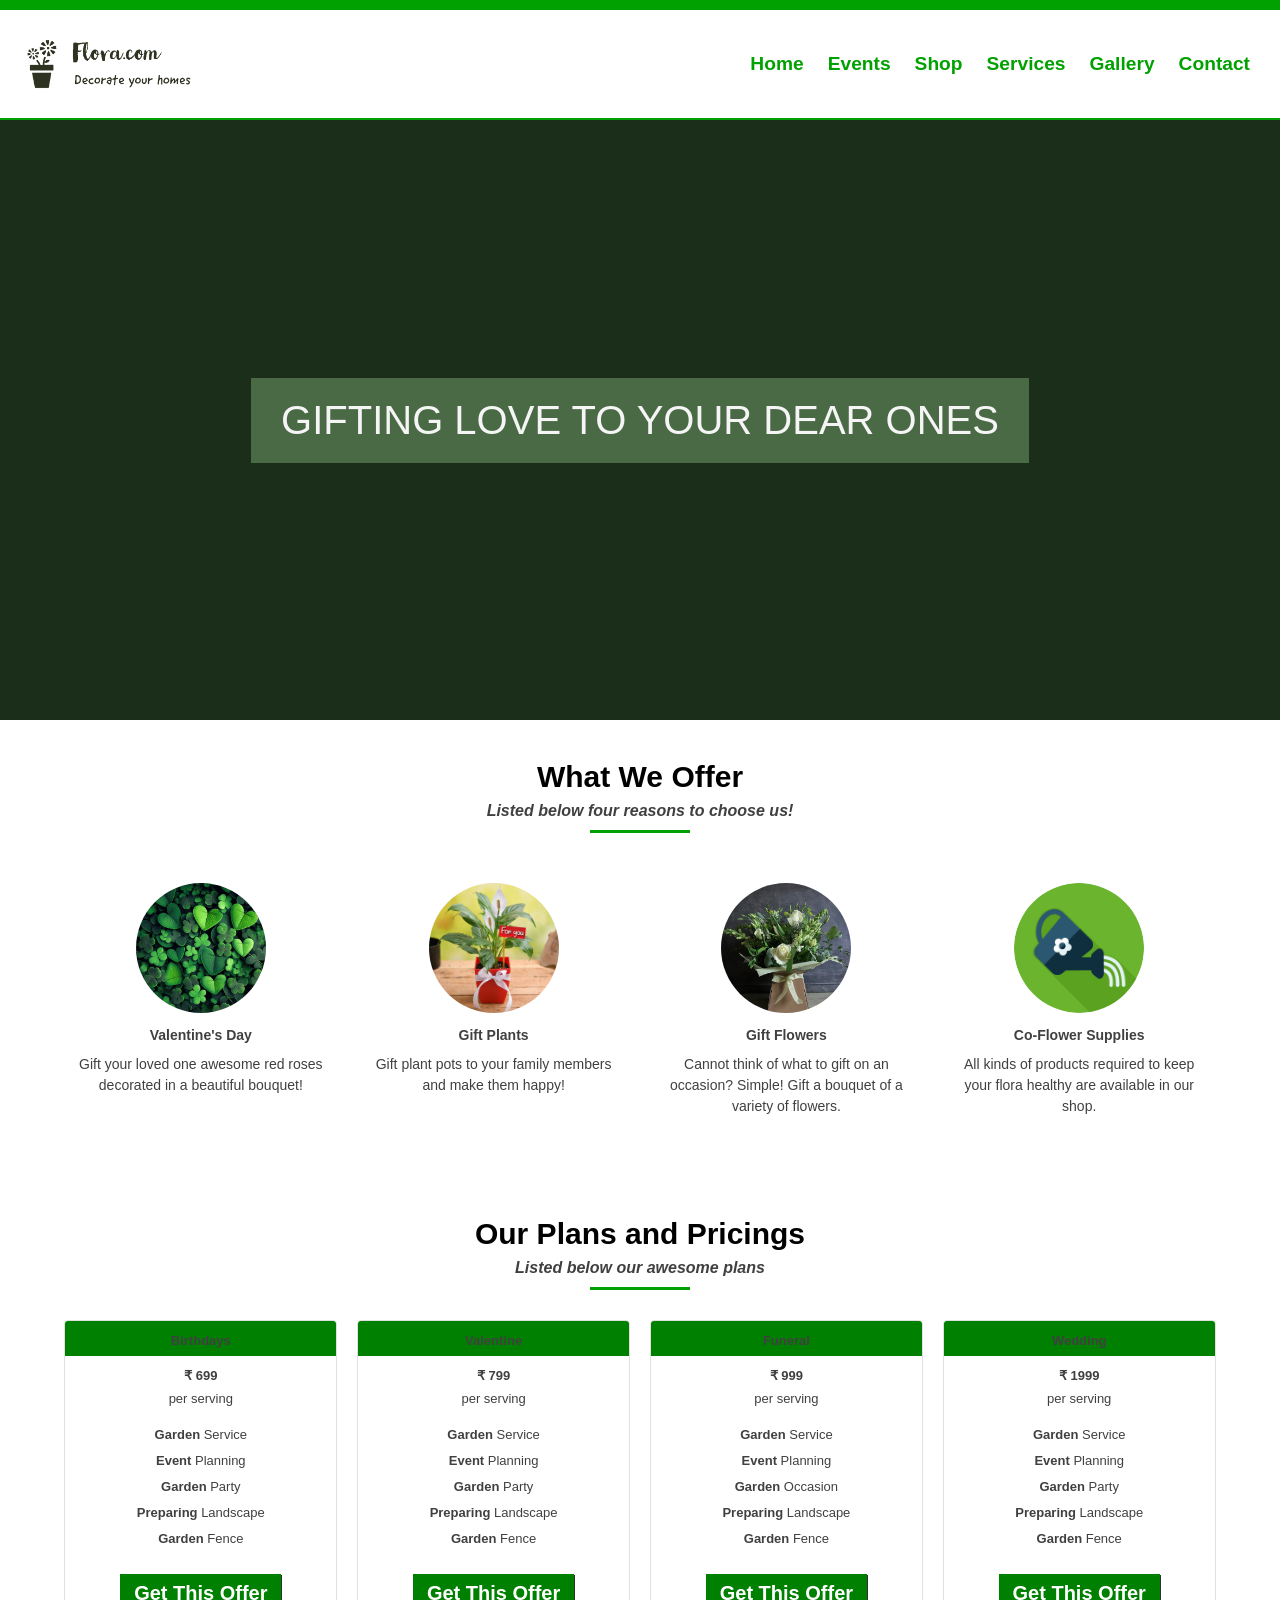
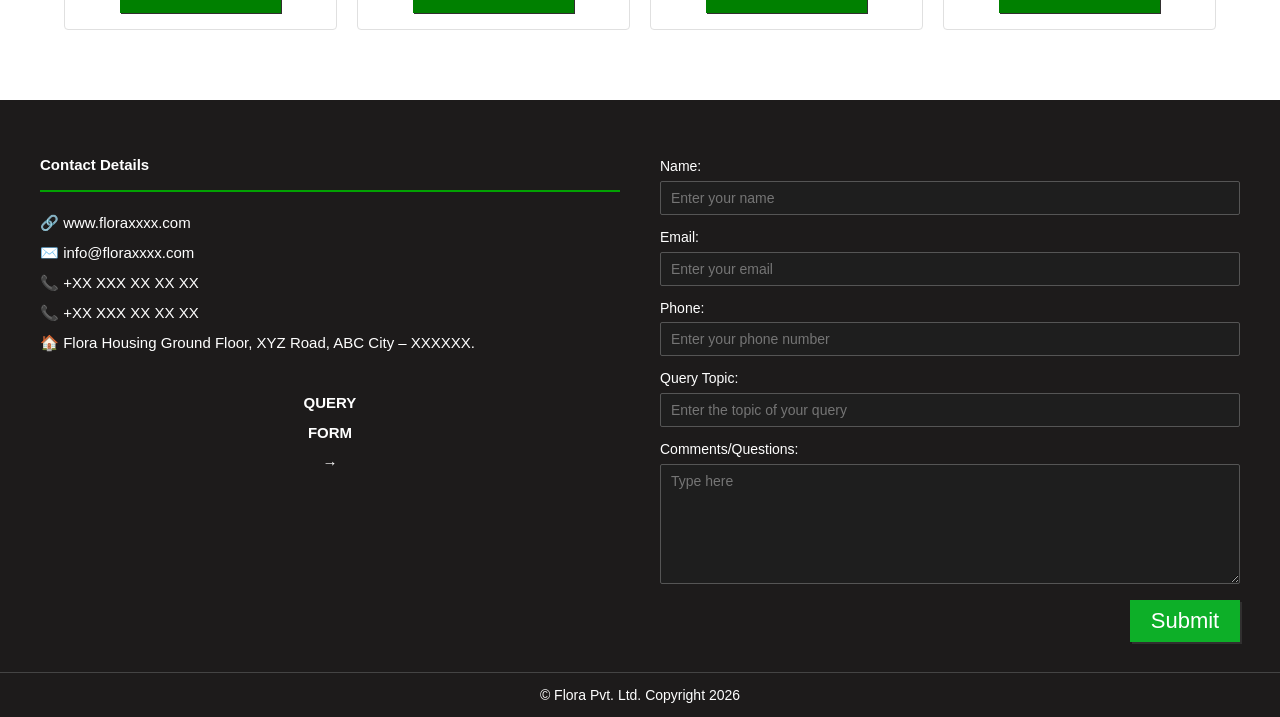
<file: index.html>
<!DOCTYPE html>
<html lang="en">
<head>
  <meta charset="UTF-8">
  <meta name="viewport" content="width=device-width, initial-scale=1.0">
  <meta name="description" content="Flora – Gifting love to your dear ones. Flowers, plants, and floral services for every occasion.">
  <meta name="keywords" content="flowers, plants, bouquets, floral arrangements, gifts, events, wedding flowers, valentine flowers">
  <meta name="author" content="Flora">
  
  <!-- Open Graph / Facebook -->
  <meta property="og:type" content="website">
  <meta property="og:url" content="https://flora.com/">
  <meta property="og:title" content="Flora – Gifting Love to Your Dear Ones">
  <meta property="og:description" content="Beautiful flowers, plants, and floral services for every occasion. Valentine's Day, weddings, birthdays, and more.">
  <meta property="og:image" content="https://flora.com/cover.jpg">
  
  <!-- Twitter -->
  <meta property="twitter:card" content="summary_large_image">
  <meta property="twitter:url" content="https://flora.com/">
  <meta property="twitter:title" content="Flora – Gifting Love to Your Dear Ones">
  <meta property="twitter:description" content="Beautiful flowers, plants, and floral services for every occasion.">
  <meta property="twitter:image" content="https://flora.com/cover.jpg">
  
  <!-- Favicon -->
  <link rel="icon" type="image/png" href="logo_transparent.png">
  
  <title>Flora – Homepage</title>
  <link rel="stylesheet" href="flowerstyle.css">
</head>
<body>

  <!-- Green accent bar -->
  <div class="greentop-bar"></div>

  <!-- Top Navigation -->
  <header class="top-bar">
    <a href="index.html">
      <img class="logo" src="logo_transparent.png" alt="Flora Logo">
    </a>
    <nav>
      <ul class="tabs">
        <li><a href="index.html">Home</a></li>
        <li><a href="flowerevents.html">Events</a></li>
        <li><a href="flowershop.html">Shop</a></li>
        <li><a href="#services">Services</a></li>
        <li><a href="flowergallery.html">Gallery</a></li>
        <li><a href="#contact">Contact</a></li>
      </ul>
    </nav>
    <button class="hamburger" id="hamburger" aria-label="Open menu" aria-expanded="false">
      <span></span>
      <span></span>
      <span></span>
    </button>
  </header>

  <!-- Mobile Nav Drawer -->
  <nav class="mobile-nav" id="mobileNav" aria-hidden="true">
    <ul>
      <li><a href="index.html" onclick="closeMenu()">Home</a></li>
      <li><a href="flowerevents.html" onclick="closeMenu()">Events</a></li>
      <li><a href="flowershop.html" onclick="closeMenu()">Shop</a></li>
      <li><a href="#services" onclick="closeMenu()">Services</a></li>
      <li><a href="flowergallery.html" onclick="closeMenu()">Gallery</a></li>
      <li><a href="#contact" onclick="closeMenu()">Contact</a></li>
    </ul>
  </nav>

  <!-- Page Body -->
  <div class="page-content">

    <!-- Hero Video -->
    <section class="hero">
      <video autoplay loop muted playsinline>
        <source src="videg.mp4" type="video/mp4">
      </video>
      <div class="hero-overlay">
        <div class="centered">GIFTING LOVE TO YOUR DEAR ONES</div>
      </div>
    </section>

    <!-- What We Offer -->
    <section id="services">
      <div class="section-heading offer-top">
        <p class="o1">What We Offer</p>
        <p class="o2">Listed below four reasons to choose us!</p>
        <hr class="smol-hr">
      </div>

      <div class="card-holder">
        <div class="card">
          <img src="icon_01.png" alt="Valentine's Day flowers">
          <p class="card-head">Valentine's Day</p>
          <p>Gift your loved one awesome red roses decorated in a beautiful bouquet!</p>
        </div>
        <div class="card">
          <img src="icon_02.png" alt="Gift Plants">
          <p class="card-head">Gift Plants</p>
          <p>Gift plant pots to your family members and make them happy!</p>
        </div>
        <div class="card">
          <img src="icon_03.png" alt="Gift Flowers">
          <p class="card-head">Gift Flowers</p>
          <p>Cannot think of what to gift on an occasion? Simple! Gift a bouquet of a variety of flowers.</p>
        </div>
        <div class="card">
          <img src="icon_04.png" alt="Co-Flower Supplies">
          <p class="card-head">Co-Flower Supplies</p>
          <p>All kinds of products required to keep your flora healthy are available in our shop.</p>
        </div>
      </div>
    </section>

    <!-- Pricing -->
    <section>
      <div class="section-heading">
        <p class="o1">Our Plans and Pricings</p>
        <p class="o2">Listed below our awesome plans</p>
        <hr class="smol-hr">
      </div>

      <div class="card-holder" style="padding-top: 30px;">
        <div class="cardd">
          <p class="plan-name">Birthdays</p>
          <p class="money">₹ 699</p>
          <p>per serving</p>
          <p class="cardd-body">
            <b>Garden</b> Service<br>
            <b>Event</b> Planning<br>
            <b>Garden</b> Party<br>
            <b>Preparing</b> Landscape<br>
            <b>Garden</b> Fence
          </p>
          <button class="cardd-btn" onclick="confirmOffer()">Get This Offer</button>
        </div>
        <div class="cardd">
          <p class="plan-name">Valentine</p>
          <p class="money">₹ 799</p>
          <p>per serving</p>
          <p class="cardd-body">
            <b>Garden</b> Service<br>
            <b>Event</b> Planning<br>
            <b>Garden</b> Party<br>
            <b>Preparing</b> Landscape<br>
            <b>Garden</b> Fence
          </p>
          <button class="cardd-btn" onclick="confirmOffer()">Get This Offer</button>
        </div>
        <div class="cardd">
          <p class="plan-name">Funeral</p>
          <p class="money">₹ 999</p>
          <p>per serving</p>
          <p class="cardd-body">
            <b>Garden</b> Service<br>
            <b>Event</b> Planning<br>
            <b>Garden</b> Occasion<br>
            <b>Preparing</b> Landscape<br>
            <b>Garden</b> Fence
          </p>
          <button class="cardd-btn" onclick="confirmOffer()">Get This Offer</button>
        </div>
        <div class="cardd">
          <p class="plan-name">Wedding</p>
          <p class="money">₹ 1999</p>
          <p>per serving</p>
          <p class="cardd-body">
            <b>Garden</b> Service<br>
            <b>Event</b> Planning<br>
            <b>Garden</b> Party<br>
            <b>Preparing</b> Landscape<br>
            <b>Garden</b> Fence
          </p>
          <button class="cardd-btn" onclick="confirmOffer()">Get This Offer</button>
        </div>
      </div>
    </section>

    <!-- Contact / Footer -->
    <footer id="contact">
      <div class="end">
        <div class="end-block">
          <p class="contact">Contact Details</p>
          <p>
            🔗 www.floraxxxx.com<br>
            ✉️ info@floraxxxx.com<br>
            📞 +XX XXX XX XX XX<br>
            📞 +XX XXX XX XX XX<br>
            🏠 Flora Housing Ground Floor, XYZ Road, ABC City – XXXXXX.
          </p>
          <p class="large-txt">QUERY<br>FORM<br>→</p>
        </div>
        <div class="end-block">
          <div class="frm">
            <p>Name:</p>
            <input type="text" placeholder="Enter your name" required>
            <p>Email:</p>
            <input type="email" placeholder="Enter your email" required>
            <p>Phone:</p>
            <input type="tel" placeholder="Enter your phone number" required>
            <p>Query Topic:</p>
            <input type="text" placeholder="Enter the topic of your query" required>
            <p>Comments/Questions:</p>
            <textarea rows="6" placeholder="Type here"></textarea>
            <button class="frm-btn" onclick="submitForm()">Submit</button>
          </div>
        </div>
      </div>
      <div class="copyright">
        <p>© Flora Pvt. Ltd. Copyright 2026</p>
      </div>
    </footer>

  </div><!-- end .page-content -->

  <!-- Coming Soon Modal -->
  <div id="comingSoonModal" class="modal">
    <div class="modal-content">
      <div class="modal-header">
        <h2 id="modalTitle" class="modal-title">Coming Soon</h2>
        <button class="modal-close" onclick="closeModal()" aria-label="Close modal">&times;</button>
      </div>
      <div class="modal-body">
        <p id="modalMessage">This feature is coming soon!</p>
      </div>
      <div class="modal-footer">
        <button class="modal-btn" onclick="closeModal()">Got it!</button>
      </div>
    </div>
  </div>

  <script src="flora.js"></script>
</body>
</html>
</file>
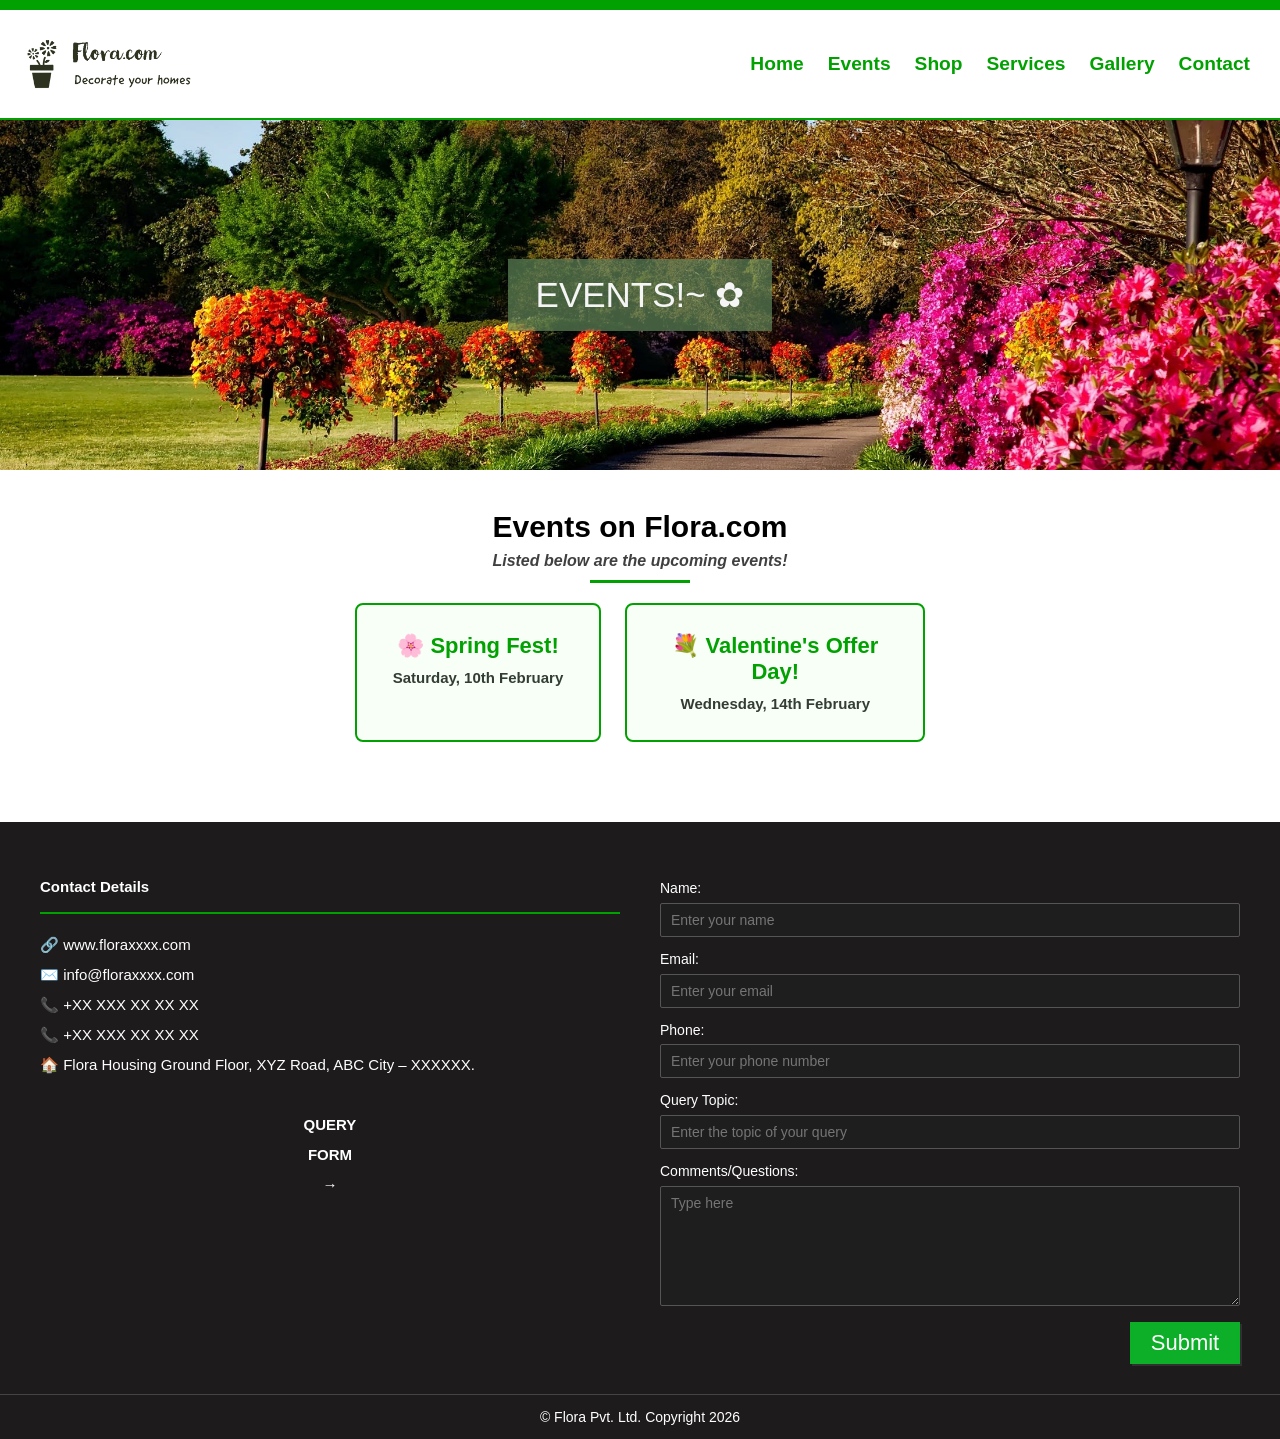
<file: flowerevents.html>
<!DOCTYPE html>
<html lang="en">
<head>
  <meta charset="UTF-8">
  <meta name="viewport" content="width=device-width, initial-scale=1.0">
  <meta name="description" content="Flora – Upcoming floral events and offers.">
  <meta name="keywords" content="flower events, spring fest, valentine's day, floral offers">
  
  <!-- Open Graph / Facebook -->
  <meta property="og:type" content="website">
  <meta property="og:title" content="Flora – Upcoming Events">
  <meta property="og:description" content="Check out our upcoming floral events and special offers.">
  
  <!-- Favicon -->
  <link rel="icon" type="image/png" href="logo_transparent.png">
  
  <title>Flora – Events</title>
  <link rel="stylesheet" href="flowerstyle.css">
</head>
<body>

  <div class="greentop-bar"></div>

  <header class="top-bar">
    <a href="index.html">
      <img class="logo" src="logo_transparent.png" alt="Flora Logo">
    </a>
    <nav>
      <ul class="tabs">
        <li><a href="index.html">Home</a></li>
        <li><a href="flowerevents.html">Events</a></li>
        <li><a href="flowershop.html">Shop</a></li>
        <li><a href="index.html#services">Services</a></li>
        <li><a href="flowergallery.html">Gallery</a></li>
        <li><a href="#contact">Contact</a></li>
      </ul>
    </nav>
    <button class="hamburger" id="hamburger" aria-label="Open menu" aria-expanded="false">
      <span></span>
      <span></span>
      <span></span>
    </button>
  </header>

  <nav class="mobile-nav" id="mobileNav" aria-hidden="true">
    <ul>
      <li><a href="index.html" onclick="closeMenu()">Home</a></li>
      <li><a href="flowerevents.html" onclick="closeMenu()">Events</a></li>
      <li><a href="flowershop.html" onclick="closeMenu()">Shop</a></li>
      <li><a href="index.html#services" onclick="closeMenu()">Services</a></li>
      <li><a href="flowergallery.html" onclick="closeMenu()">Gallery</a></li>
      <li><a href="#contact" onclick="closeMenu()">Contact</a></li>
    </ul>
  </nav>

  <div class="page-content">

    <!-- Cover Image -->
    <section class="cover-hero">
      <img src="cover1.jpg" alt="Events cover">
      <div class="cover-overlay">
        <div class="centered1">EVENTS!~ ✿</div>
      </div>
    </section>

    <!-- Events Section -->
    <section>
      <div class="section-heading" style="padding-top: 40px;">
        <p class="o1">Events on Flora.com</p>
        <p class="o2">Listed below are the upcoming events!</p>
        <hr class="smol-hr">
      </div>

      <div class="event-cards">
        <div class="event-card">
          <h3>🌸 Spring Fest!</h3>
          <p>Saturday, 10th February</p>
        </div>
        <div class="event-card">
          <h3>💐 Valentine's Offer Day!</h3>
          <p>Wednesday, 14th February</p>
        </div>
      </div>
    </section>

    <!-- Contact / Footer -->
    <footer id="contact">
      <div class="end">
        <div class="end-block">
          <p class="contact">Contact Details</p>
          <p>
            🔗 www.floraxxxx.com<br>
            ✉️ info@floraxxxx.com<br>
            📞 +XX XXX XX XX XX<br>
            📞 +XX XXX XX XX XX<br>
            🏠 Flora Housing Ground Floor, XYZ Road, ABC City – XXXXXX.
          </p>
          <p class="large-txt">QUERY<br>FORM<br>→</p>
        </div>
        <div class="end-block">
          <div class="frm">
            <p>Name:</p>
            <input type="text" placeholder="Enter your name" required>
            <p>Email:</p>
            <input type="email" placeholder="Enter your email" required>
            <p>Phone:</p>
            <input type="tel" placeholder="Enter your phone number" required>
            <p>Query Topic:</p>
            <input type="text" placeholder="Enter the topic of your query" required>
            <p>Comments/Questions:</p>
            <textarea rows="6" placeholder="Type here"></textarea>
            <button class="frm-btn" onclick="submitForm()">Submit</button>
          </div>
        </div>
      </div>
      <div class="copyright">
        <p>© Flora Pvt. Ltd. Copyright 2026</p>
      </div>
    </footer>

  </div>

  <!-- Coming Soon Modal -->
  <div id="comingSoonModal" class="modal">
    <div class="modal-content">
      <div class="modal-header">
        <h2 id="modalTitle" class="modal-title">Coming Soon</h2>
        <button class="modal-close" onclick="closeModal()" aria-label="Close modal">&times;</button>
      </div>
      <div class="modal-body">
        <p id="modalMessage">This feature is coming soon!</p>
      </div>
      <div class="modal-footer">
        <button class="modal-btn" onclick="closeModal()">Got it!</button>
      </div>
    </div>
  </div>

  <script src="flora.js"></script>
</body>
</html>
</file>
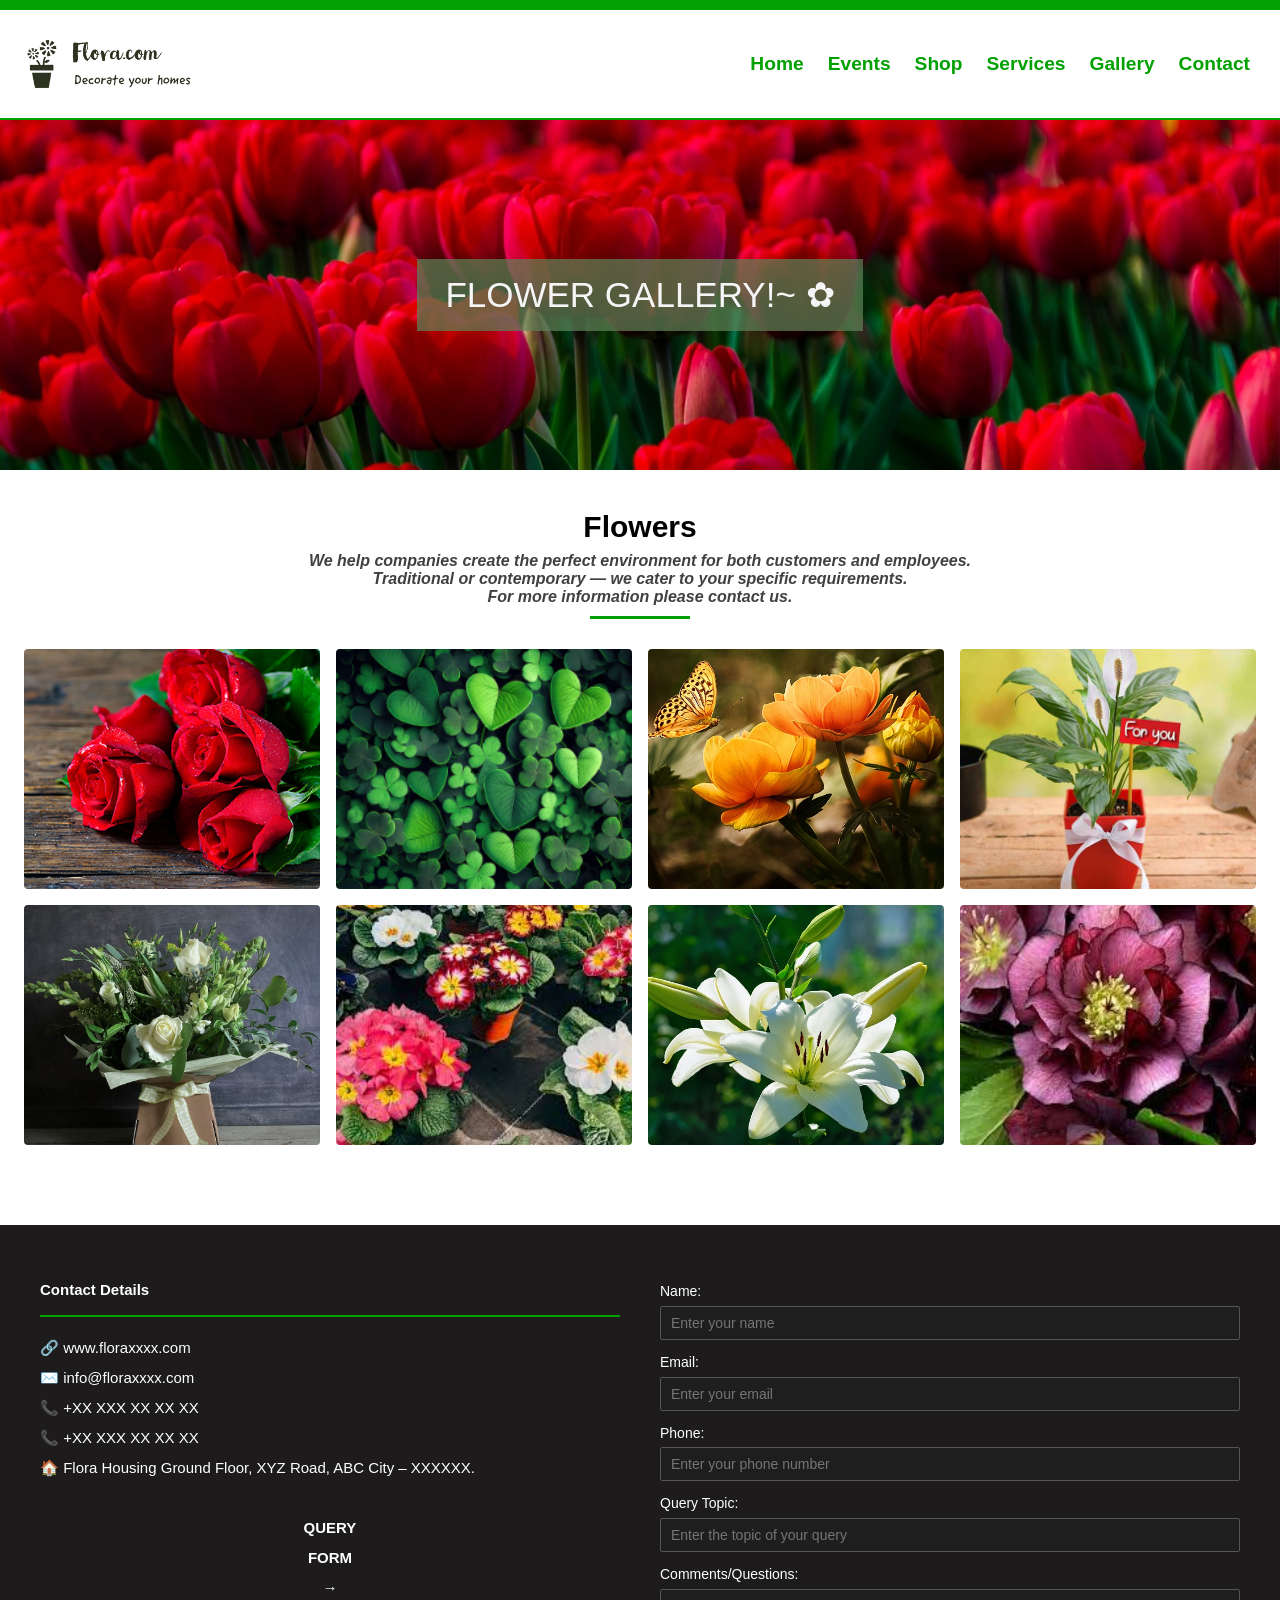
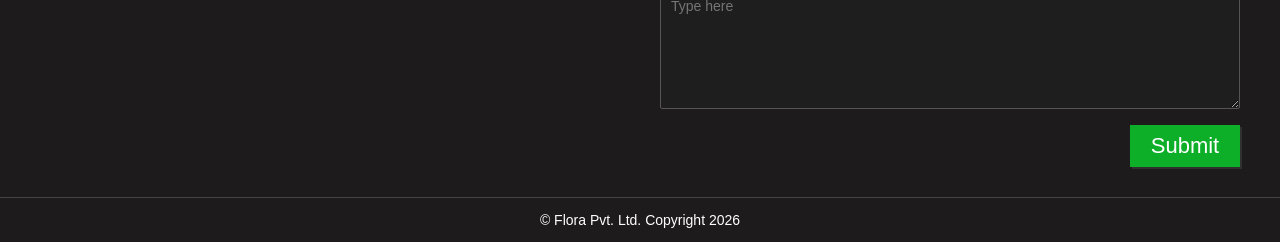
<file: flowergallery.html>
<!DOCTYPE html>
<html lang="en">
<head>
  <meta charset="UTF-8">
  <meta name="viewport" content="width=device-width, initial-scale=1.0">
  <meta name="description" content="Flora – Flower gallery showcasing our beautiful arrangements.">
  <meta name="keywords" content="flower gallery, floral arrangements, bouquet photos, flower designs">
  
  <!-- Open Graph / Facebook -->
  <meta property="og:type" content="website">
  <meta property="og:title" content="Flora – Flower Gallery">
  <meta property="og:description" content="Browse our beautiful collection of floral arrangements and designs.">
  
  <!-- Favicon -->
  <link rel="icon" type="image/png" href="logo_transparent.png">
  
  <title>Flora – Gallery</title>
  <link rel="stylesheet" href="flowerstyle.css">
</head>
<body>

  <div class="greentop-bar"></div>

  <header class="top-bar">
    <a href="index.html">
      <img class="logo" src="logo_transparent.png" alt="Flora Logo">
    </a>
    <nav>
      <ul class="tabs">
        <li><a href="index.html">Home</a></li>
        <li><a href="flowerevents.html">Events</a></li>
        <li><a href="flowershop.html">Shop</a></li>
        <li><a href="index.html#services">Services</a></li>
        <li><a href="flowergallery.html">Gallery</a></li>
        <li><a href="#contact">Contact</a></li>
      </ul>
    </nav>
    <button class="hamburger" id="hamburger" aria-label="Open menu" aria-expanded="false">
      <span></span>
      <span></span>
      <span></span>
    </button>
  </header>

  <nav class="mobile-nav" id="mobileNav" aria-hidden="true">
    <ul>
      <li><a href="index.html" onclick="closeMenu()">Home</a></li>
      <li><a href="flowerevents.html" onclick="closeMenu()">Events</a></li>
      <li><a href="flowershop.html" onclick="closeMenu()">Shop</a></li>
      <li><a href="index.html#services" onclick="closeMenu()">Services</a></li>
      <li><a href="flowergallery.html" onclick="closeMenu()">Gallery</a></li>
      <li><a href="#contact" onclick="closeMenu()">Contact</a></li>
    </ul>
  </nav>

  <div class="page-content">

    <!-- Cover Image -->
    <section class="cover-hero">
      <img src="cover2.jpg" alt="Gallery cover">
      <div class="cover-overlay">
        <div class="centered1">FLOWER GALLERY!~ ✿</div>
      </div>
    </section>

    <!-- Gallery Intro -->
    <section>
      <div class="section-heading" style="padding-top: 40px;">
        <p class="o1">Flowers</p>
        <p class="o2">
          We help companies create the perfect environment for both customers and employees.<br>
          Traditional or contemporary — we cater to your specific requirements.<br>
          For more information please contact us.
        </p>
        <hr class="smol-hr">
      </div>

      <!-- Gallery Grid -->
      <div class="gallery-grid">
        <img src="f2.jpeg" alt="Flower arrangement 1">
        <img src="icon_01.png" alt="Valentine flowers">
        <img src="f1.jpg" alt="Flower arrangement 2">
        <img src="icon_02.png" alt="Gift plants">
        <img src="icon_03.png" alt="Gift flowers">
        <img src="f3.jpeg" alt="Flower arrangement 3">
        <img src="f5.jpg" alt="Flower arrangement 4">
        <img src="f4.jpeg" alt="Flower arrangement 5">
      </div>
    </section>

    <!-- Contact / Footer -->
    <footer id="contact">
      <div class="end">
        <div class="end-block">
          <p class="contact">Contact Details</p>
          <p>
            🔗 www.floraxxxx.com<br>
            ✉️ info@floraxxxx.com<br>
            📞 +XX XXX XX XX XX<br>
            📞 +XX XXX XX XX XX<br>
            🏠 Flora Housing Ground Floor, XYZ Road, ABC City – XXXXXX.
          </p>
          <p class="large-txt">QUERY<br>FORM<br>→</p>
        </div>
        <div class="end-block">
          <div class="frm">
            <p>Name:</p>
            <input type="text" placeholder="Enter your name" required>
            <p>Email:</p>
            <input type="email" placeholder="Enter your email" required>
            <p>Phone:</p>
            <input type="tel" placeholder="Enter your phone number" required>
            <p>Query Topic:</p>
            <input type="text" placeholder="Enter the topic of your query" required>
            <p>Comments/Questions:</p>
            <textarea rows="6" placeholder="Type here"></textarea>
            <button class="frm-btn" onclick="submitForm()">Submit</button>
          </div>
        </div>
      </div>
      <div class="copyright">
        <p>© Flora Pvt. Ltd. Copyright 2026</p>
      </div>
    </footer>

  </div>

  <!-- Coming Soon Modal -->
  <div id="comingSoonModal" class="modal">
    <div class="modal-content">
      <div class="modal-header">
        <h2 id="modalTitle" class="modal-title">Coming Soon</h2>
        <button class="modal-close" onclick="closeModal()" aria-label="Close modal">&times;</button>
      </div>
      <div class="modal-body">
        <p id="modalMessage">This feature is coming soon!</p>
      </div>
      <div class="modal-footer">
        <button class="modal-btn" onclick="closeModal()">Got it!</button>
      </div>
    </div>
  </div>

  <script src="flora.js"></script>
</body>
</html>
</file>
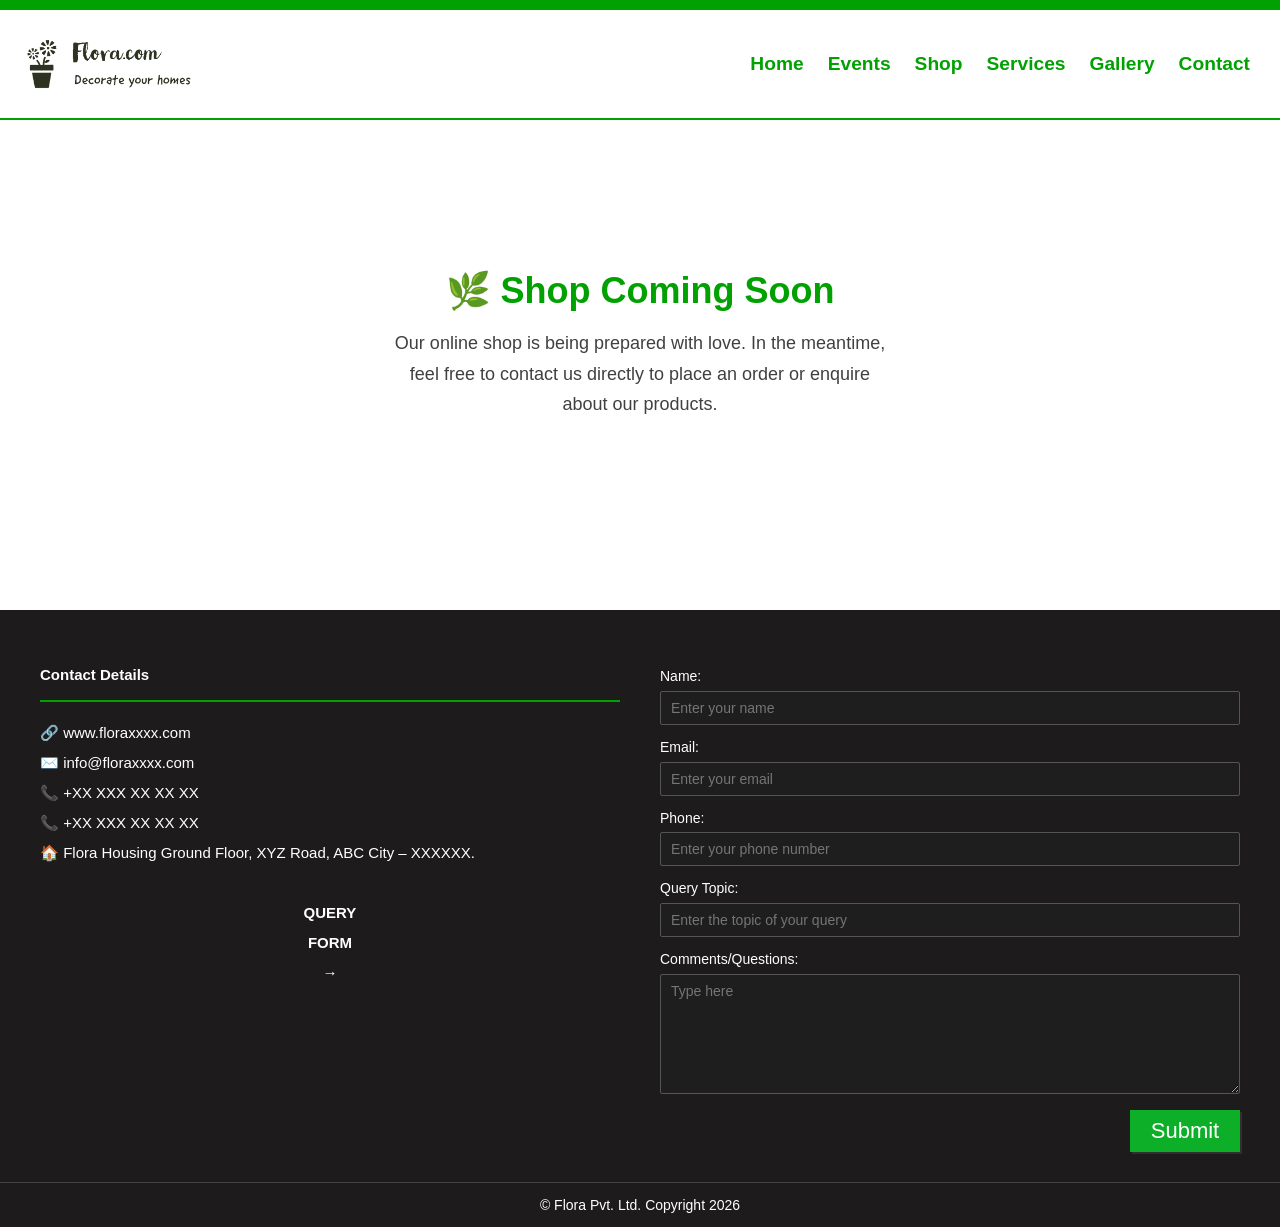
<file: flowershop.html>
<!DOCTYPE html>
<html lang="en">
<head>
  <meta charset="UTF-8">
  <meta name="viewport" content="width=device-width, initial-scale=1.0">
  <meta name="description" content="Flora – Shop our flowers and plants.">
  <meta name="keywords" content="buy flowers, flower shop, plant shop, online florist">
  
  <!-- Open Graph / Facebook -->
  <meta property="og:type" content="website">
  <meta property="og:title" content="Flora – Flower Shop">
  <meta property="og:description" content="Shop beautiful flowers and plants for every occasion.">
  
  <!-- Favicon -->
  <link rel="icon" type="image/png" href="logo_transparent.png">
  
  <title>Flora – Shop</title>
  <link rel="stylesheet" href="flowerstyle.css">
</head>
<body>

  <div class="greentop-bar"></div>

  <header class="top-bar">
    <a href="index.html">
      <img class="logo" src="logo_transparent.png" alt="Flora Logo">
    </a>
    <nav>
      <ul class="tabs">
        <li><a href="index.html">Home</a></li>
        <li><a href="flowerevents.html">Events</a></li>
        <li><a href="flowershop.html">Shop</a></li>
        <li><a href="index.html#services">Services</a></li>
        <li><a href="flowergallery.html">Gallery</a></li>
        <li><a href="#contact">Contact</a></li>
      </ul>
    </nav>
    <button class="hamburger" id="hamburger" aria-label="Open menu" aria-expanded="false">
      <span></span>
      <span></span>
      <span></span>
    </button>
  </header>

  <nav class="mobile-nav" id="mobileNav" aria-hidden="true">
    <ul>
      <li><a href="index.html" onclick="closeMenu()">Home</a></li>
      <li><a href="flowerevents.html" onclick="closeMenu()">Events</a></li>
      <li><a href="flowershop.html" onclick="closeMenu()">Shop</a></li>
      <li><a href="index.html#services" onclick="closeMenu()">Services</a></li>
      <li><a href="flowergallery.html" onclick="closeMenu()">Gallery</a></li>
      <li><a href="#contact" onclick="closeMenu()">Contact</a></li>
    </ul>
  </nav>

  <div class="page-content">

    <section class="placeholder-section">
      <h2>🌿 Shop Coming Soon</h2>
      <p>Our online shop is being prepared with love. In the meantime, feel free to contact us directly to place an order or enquire about our products.</p>
    </section>

    <!-- Contact / Footer -->
    <footer id="contact">
      <div class="end">
        <div class="end-block">
          <p class="contact">Contact Details</p>
          <p>
            🔗 www.floraxxxx.com<br>
            ✉️ info@floraxxxx.com<br>
            📞 +XX XXX XX XX XX<br>
            📞 +XX XXX XX XX XX<br>
            🏠 Flora Housing Ground Floor, XYZ Road, ABC City – XXXXXX.
          </p>
          <p class="large-txt">QUERY<br>FORM<br>→</p>
        </div>
        <div class="end-block">
          <div class="frm">
            <p>Name:</p>
            <input type="text" placeholder="Enter your name" required>
            <p>Email:</p>
            <input type="email" placeholder="Enter your email" required>
            <p>Phone:</p>
            <input type="tel" placeholder="Enter your phone number" required>
            <p>Query Topic:</p>
            <input type="text" placeholder="Enter the topic of your query" required>
            <p>Comments/Questions:</p>
            <textarea rows="6" placeholder="Type here"></textarea>
            <button class="frm-btn" onclick="submitForm()">Submit</button>
          </div>
        </div>
      </div>
      <div class="copyright">
        <p>© Flora Pvt. Ltd. Copyright 2026</p>
      </div>
    </footer>

  </div>

  <!-- Coming Soon Modal -->
  <div id="comingSoonModal" class="modal">
    <div class="modal-content">
      <div class="modal-header">
        <h2 id="modalTitle" class="modal-title">Coming Soon</h2>
        <button class="modal-close" onclick="closeModal()" aria-label="Close modal">&times;</button>
      </div>
      <div class="modal-body">
        <p id="modalMessage">This feature is coming soon!</p>
      </div>
      <div class="modal-footer">
        <button class="modal-btn" onclick="closeModal()">Got it!</button>
      </div>
    </div>
  </div>

  <script src="flora.js"></script>
</body>
</html>
</file>
<file: flowerstyle.css>
/* =============================================
   FLORA — Global Stylesheet
   ============================================= */

*, *::before, *::after {
  margin: 0;
  padding: 0;
  box-sizing: border-box;
}

:root {
  --green: rgb(2, 161, 2);
  --dark-green: darkgreen;
  --dark-bg: rgb(29, 27, 27);
  --card-hover: rgb(236, 236, 236);
  --text-dark: rgb(52, 61, 51);
  --text-muted: rgb(65, 64, 64);
  --nav-height: 110px;
  --green-bar-height: 10px;
  --total-header: 120px; /* green bar + nav */
}

html {
  scroll-behavior: smooth;
}

body {
  font-family: 'Arial Narrow', Arial, sans-serif;
  overflow-x: hidden;
}

::-webkit-scrollbar {
  display: none;
}

/* =============================================
   HEADER / NAV
   ============================================= */

.greentop-bar {
  height: var(--green-bar-height);
  width: 100%;
  background-color: var(--green);
  position: fixed;
  top: 0;
  z-index: 2000;
}

.top-bar {
  height: var(--nav-height);
  width: 100%;
  background-color: white;
  position: fixed;
  top: var(--green-bar-height);
  z-index: 1500;
  border-bottom: 2px solid var(--green);
  display: flex;
  align-items: center;
  justify-content: space-between;
  padding: 0 20px;
}

.logo {
  height: 90px;
  width: auto;
  max-width: 180px;
  object-fit: contain;
  display: block;
}

nav {
  display: flex;
  align-items: center;
}

.tabs {
  list-style: none;
  display: flex;
  flex-wrap: wrap;
  gap: 4px;
  margin: 0;
  padding: 0;
}

.tabs li a {
  display: block;
  text-decoration: none;
  color: var(--green);
  font-size: clamp(14px, 1.5vw, 20px);
  font-weight: bold;
  padding: 8px 10px;
  transition: background-color 0.3s, color 0.3s;
  white-space: nowrap;
  cursor: pointer;
}

.tabs li a:hover {
  background-color: var(--green);
  color: white;
}

/* ---- Hamburger ---- */
.hamburger {
  display: none;
  flex-direction: column;
  justify-content: space-between;
  width: 28px;
  height: 20px;
  cursor: pointer;
  background: none;
  border: none;
  padding: 0;
  z-index: 1600;
}

.hamburger span {
  display: block;
  width: 100%;
  height: 3px;
  background-color: var(--green);
  border-radius: 2px;
  transition: transform 0.35s, opacity 0.35s;
}

.hamburger.open span:nth-child(1) {
  transform: translateY(8.5px) rotate(45deg);
}
.hamburger.open span:nth-child(2) {
  opacity: 0;
}
.hamburger.open span:nth-child(3) {
  transform: translateY(-8.5px) rotate(-45deg);
}

/* Mobile nav drawer */
.mobile-nav {
  display: none;
  position: fixed;
  top: var(--total-header);
  left: 0;
  width: 100%;
  background: white;
  z-index: 1400;
  box-shadow: 0 4px 12px rgba(0,0,0,0.15);
  padding: 10px 0 20px;
}

.mobile-nav.open {
  display: block;
}

.mobile-nav ul {
  list-style: none;
  padding: 0;
  margin: 0;
}

.mobile-nav ul li a {
  display: block;
  padding: 14px 28px;
  color: var(--green);
  font-size: 18px;
  font-weight: bold;
  text-decoration: none;
  border-bottom: 1px solid #eee;
  transition: background-color 0.2s;
}

.mobile-nav ul li a:hover {
  background-color: var(--green);
  color: white;
}

/* =============================================
   PAGE BODY OFFSET (accounts for fixed header)
   ============================================= */

.page-content {
  padding-top: var(--total-header);
}

/* =============================================
   HOMEPAGE — HERO VIDEO
   ============================================= */

.hero {
  position: relative;
  width: 100%;
  height: 600px;
  overflow: hidden;
  background: #1a2e1a;
}

.hero video {
  position: absolute;
  top: 0;
  left: 0;
  width: 100%;
  height: 100%;
  object-fit: cover;
  z-index: 0;
}

.hero-overlay {
  position: absolute;
  inset: 0;
  display: flex;
  align-items: center;
  justify-content: center;
  z-index: 1;
}

.centered {
  text-align: center;
  font-size: clamp(22px, 4vw, 40px);
  padding: 20px 30px;
  color: whitesmoke;
  background-color: rgba(94, 131, 87, 0.7);
  font-family: 'Segoe UI', Tahoma, Geneva, Verdana, sans-serif;
  font-weight: 500;
  max-width: 90%;
}

/* =============================================
   SECTION HEADINGS
   ============================================= */

.section-heading {
  text-align: center;
  padding: 50px 20px 0;
}

.section-heading.offer-top {
  padding-top: 40px;
}

.o1 {
  font-size: clamp(22px, 3vw, 30px);
  font-weight: bold;
}

.o2 {
  font-style: italic;
  color: var(--text-muted);
  font-weight: 600;
  margin-top: 8px;
  font-family: 'Segoe UI', Tahoma, Geneva, Verdana, sans-serif;
  font-size: clamp(13px, 1.5vw, 16px);
  padding: 0 10px;
}

.smol-hr {
  margin: 10px auto 0;
  border: none;
  border-top: 3px solid var(--green);
  width: 100px;
}

/* =============================================
   CARDS — WHAT WE OFFER
   ============================================= */

.card-holder {
  display: flex;
  flex-wrap: wrap;
  justify-content: center;
  gap: 20px;
  padding: 30px 20px;
  width: 100%;
}

.card {
  display: flex;
  flex-direction: column;
  align-items: center;
  text-align: center;
  width: clamp(200px, 22%, 300px);
  min-width: 200px;
  padding: 20px 10px;
  border-radius: 4px;
  transition: background-color 0.3s;
  cursor: pointer;
}

.card:hover {
  background-color: var(--card-hover);
}

.card img {
  height: 130px;
  width: 130px;
  border-radius: 50%;
  object-fit: cover;
}

.card-head {
  font-weight: bold;
  font-size: clamp(16px, 1.8vw, 20px);
  font-family: 'Segoe UI', Tahoma, Geneva, Verdana, sans-serif;
  margin: 12px 0 8px;
}

.card p {
  font-size: 14px;
  color: var(--text-muted);
  line-height: 1.5;
}

/* =============================================
   PRICING CARDS
   ============================================= */

.cardd {
  display: flex;
  flex-direction: column;
  align-items: center;
  text-align: center;
  width: clamp(200px, 22%, 300px);
  min-width: 200px;
  border: 1px solid #e0e0e0;
  border-radius: 4px;
  overflow: hidden;
  transition: background-color 0.3s;
  cursor: pointer;
}

.cardd:hover {
  background-color: var(--card-hover);
}

.plan-name {
  background-color: green;
  color: white;
  font-weight: bold;
  padding: 12px;
  width: 100%;
  font-size: clamp(18px, 2vw, 25px);
}

.money {
  font-size: clamp(28px, 3.5vw, 40px);
  padding: 12px 0 0;
  font-weight: bold;
}

.cardd > p {
  color: var(--text-muted);
  font-size: 13px;
  padding-bottom: 8px;
}

.cardd-body {
  color: rgb(75, 75, 75);
  font-size: clamp(14px, 1.5vw, 18px);
  line-height: 2;
  padding: 8px 0;
  flex: 1;
}

.cardd-btn {
  background-color: green;
  color: white;
  font-size: clamp(15px, 1.6vw, 20px);
  padding: 8px 14px;
  font-weight: 600;
  box-shadow: 1px 1px rgb(49, 47, 47);
  border: none;
  margin: 14px 0 16px;
  cursor: pointer;
  transition: background-color 0.2s, box-shadow 0.2s;
}

.cardd-btn:hover {
  box-shadow: none;
  background-color: var(--dark-green);
}

/* =============================================
   CONTACT / FOOTER
   ============================================= */

.end {
  background-color: var(--dark-bg);
  color: white;
  padding: 50px 40px 30px;
  display: flex;
  flex-wrap: wrap;
  gap: 40px;
  margin-top: 40px;
}

.end-block {
  flex: 1 1 300px;
  min-width: 260px;
}

.contact {
  font-weight: 600;
  font-size: clamp(22px, 2.5vw, 30px);
  border-bottom: 2px solid var(--green);
  padding-bottom: 10px;
  margin-bottom: 16px;
}

.end-block p {
  line-height: 2;
  font-size: 15px;
}

.large-txt {
  font-size: clamp(28px, 3.5vw, 40px);
  font-weight: 600;
  text-align: center;
  margin-top: 30px;
}

/* ---- Query Form ---- */
.frm {
  display: flex;
  flex-direction: column;
  gap: 6px;
  width: 100%;
}

.frm p {
  font-size: 14px;
  margin-top: 8px;
  line-height: 1.2;
}

.frm input,
.frm textarea {
  width: 100%;
  padding: 8px 10px;
  font-size: 14px;
  border: 1px solid #555;
  background: #1e1e1e;
  color: white;
  border-radius: 2px;
  font-family: inherit;
  resize: vertical;
}

.frm input:focus,
.frm textarea:focus {
  outline: none;
  border-color: var(--green);
}

.frm textarea {
  min-height: 120px;
}

.frm-btn {
  background-color: rgb(13, 175, 40);
  font-size: clamp(16px, 1.8vw, 22px);
  color: white;
  padding: 8px;
  width: 110px;
  align-self: flex-end;
  border: none;
  margin-top: 10px;
  box-shadow: 2px 2px rgb(49, 48, 48);
  cursor: pointer;
  transition: background-color 0.4s, box-shadow 0.4s, transform 0.4s;
}

.frm-btn:hover {
  background-color: rgb(26, 97, 12);
  box-shadow: none;
  transform: scale(0.95);
}

/* =============================================
   COPYRIGHT BAR
   ============================================= */

.copyright {
  background-color: var(--dark-bg);
  color: white;
  text-align: center;
  padding: 14px 20px;
  border-top: 1px solid #444;
  font-size: 14px;
}

/* =============================================
   EVENTS / GALLERY — COVER IMAGE
   ============================================= */

.cover-hero {
  position: relative;
  width: 100%;
  height: clamp(200px, 35vw, 350px);
  overflow: hidden;
  background: #1a2e1a;
}

.cover-hero img {
  width: 100%;
  height: 100%;
  object-fit: cover;
  display: block;
}

.cover-overlay {
  position: absolute;
  inset: 0;
  display: flex;
  align-items: center;
  justify-content: center;
}

.centered1 {
  text-align: center;
  font-size: clamp(22px, 3.5vw, 35px);
  padding: 16px 28px;
  color: whitesmoke;
  background-color: rgba(94, 131, 87, 0.7);
  font-family: 'Segoe UI', Tahoma, Geneva, Verdana, sans-serif;
  font-weight: 500;
  max-width: 80%;
}

/* =============================================
   EVENTS PAGE
   ============================================= */

.event-section {
  padding: 40px 20px;
  text-align: center;
}

.event {
  font-size: clamp(16px, 2vw, 20px);
  font-weight: 600;
  color: var(--text-dark);
  font-family: 'Segoe UI', Tahoma, Geneva, Verdana, sans-serif;
  line-height: 2.2;
}

.event-cards {
  display: flex;
  flex-wrap: wrap;
  justify-content: center;
  gap: 24px;
  padding: 20px 20px 40px;
}

.event-card {
  background: #f7fff7;
  border: 2px solid var(--green);
  border-radius: 8px;
  padding: 28px 36px;
  text-align: center;
  min-width: 220px;
  max-width: 300px;
}

.event-card h3 {
  color: var(--green);
  font-size: 22px;
  margin-bottom: 10px;
  font-family: 'Segoe UI', Tahoma, Geneva, Verdana, sans-serif;
}

.event-card p {
  font-size: 15px;
  color: var(--text-dark);
  font-weight: 600;
}

/* =============================================
   GALLERY PAGE
   ============================================= */

.gallery-grid {
  display: grid;
  grid-template-columns: repeat(auto-fill, minmax(240px, 1fr));
  gap: 16px;
  padding: 30px 24px 40px;
}

.gallery-grid img {
  width: 100%;
  height: 240px;
  object-fit: cover;
  display: block;
  border-radius: 4px;
  transition: transform 0.35s ease-in-out, box-shadow 0.35s;
}

.gallery-grid img:hover {
  transform: scale(1.04);
  box-shadow: 0 8px 24px rgba(0,0,0,0.18);
}

/* =============================================
   SHOP / PLACEHOLDER PAGE
   ============================================= */

.placeholder-section {
  min-height: 50vh;
  display: flex;
  flex-direction: column;
  align-items: center;
  justify-content: center;
  text-align: center;
  padding: 60px 20px;
  color: var(--text-dark);
}

.placeholder-section h2 {
  font-size: clamp(24px, 4vw, 36px);
  color: var(--green);
  margin-bottom: 16px;
  font-family: 'Segoe UI', Tahoma, Geneva, Verdana, sans-serif;
}

.placeholder-section p {
  font-size: 18px;
  color: var(--text-muted);
  max-width: 500px;
  line-height: 1.7;
}

/* =============================================
   RESPONSIVE BREAKPOINTS
   ============================================= */

@media (max-width: 900px) {
  .tabs {
    display: none;
  }
  .hamburger {
    display: flex;
  }
  .top-bar {
    padding: 0 16px;
  }
}

@media (max-width: 600px) {
  :root {
    --nav-height: 80px;
    --total-header: 90px;
  }

  .logo {
    height: 65px;
  }

  .hero {
    height: 300px;
  }

  .end {
    padding: 36px 20px 24px;
    flex-direction: column;
  }

  .cardd, .card {
    width: 100%;
    max-width: 340px;
  }

  .gallery-grid {
    grid-template-columns: repeat(auto-fill, minmax(150px, 1fr));
  }

  .gallery-grid img {
    height: 160px;
  }
}

@media (max-width: 400px) {
  .centered {
    font-size: 18px;
    padding: 14px 16px;
  }
  .o1 {
    font-size: 20px;
  }
}

/* =============================================
   MODAL / POPUP
   ============================================= */

.modal {
  display: none;
  position: fixed;
  inset: 0;
  background-color: rgba(0, 0, 0, 0.6);
  z-index: 3000;
  align-items: center;
  justify-content: center;
  padding: 20px;
  opacity: 0;
  transition: opacity 0.3s ease;
}

.modal.show {
  display: flex;
  opacity: 1;
}

.modal-content {
  background: white;
  border-radius: 8px;
  padding: 32px 28px;
  max-width: 500px;
  width: 100%;
  box-shadow: 0 10px 40px rgba(0, 0, 0, 0.3);
  position: relative;
  transform: scale(0.9);
  transition: transform 0.3s ease;
}

.modal.show .modal-content {
  transform: scale(1);
}

.modal-header {
  display: flex;
  justify-content: space-between;
  align-items: center;
  margin-bottom: 20px;
  padding-bottom: 16px;
  border-bottom: 2px solid var(--green);
}

.modal-title {
  font-size: clamp(20px, 3vw, 26px);
  font-weight: bold;
  color: var(--green);
  margin: 0;
}

.modal-close {
  background: none;
  border: none;
  font-size: 28px;
  color: #666;
  cursor: pointer;
  padding: 0;
  width: 32px;
  height: 32px;
  display: flex;
  align-items: center;
  justify-content: center;
  border-radius: 4px;
  transition: background-color 0.2s, color 0.2s;
}

.modal-close:hover {
  background-color: #f0f0f0;
  color: #333;
}

.modal-body {
  font-size: 16px;
  line-height: 1.6;
  color: var(--text-dark);
  margin-bottom: 24px;
}

.modal-footer {
  display: flex;
  justify-content: flex-end;
}

.modal-btn {
  background-color: var(--green);
  color: white;
  border: none;
  padding: 10px 24px;
  font-size: 16px;
  font-weight: 600;
  border-radius: 4px;
  cursor: pointer;
  transition: background-color 0.2s, transform 0.1s;
}

.modal-btn:hover {
  background-color: var(--dark-green);
  transform: translateY(-1px);
}

.modal-btn:active {
  transform: translateY(0);
}

@media (max-width: 500px) {
  .modal-content {
    padding: 24px 20px;
  }
  
  .modal-title {
    font-size: 20px;
  }
  
  .modal-body {
    font-size: 15px;
  }
}
</file>
